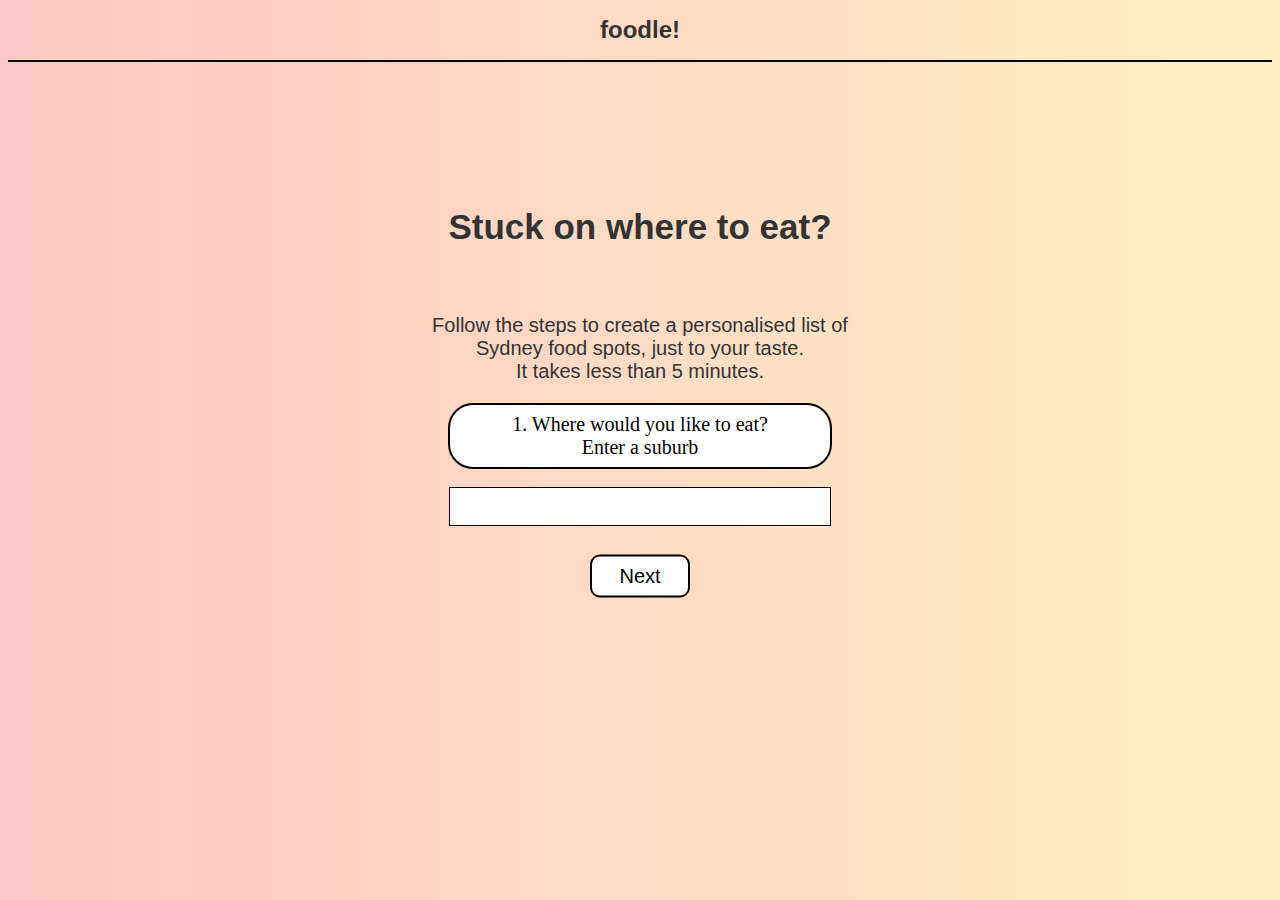
<file: index.html>
<!DOCTYPE html>
<html>
<head>
    <meta charset="UTF-8" />
    <meta name="viewport" content="width=device-width, initial-scale=1">
    <title>foodle!</title>
    <link rel="stylesheet" href="web.css">
    <script src="GetStarted.js"></script>
</head>
<body class="foodle_body" onload="formLoad()">
    <header>
        <h1 class="foodle_h1">foodle!</h1> 
        <hr class="foodle_hr">
        <br />
        <br />
        <br />
        <br />
        <br />
        <br />
        <h2 class="foodle_h2">Stuck on where to eat?</h2>
        <br />
        <h3 class="foodle_h3">Follow the steps to create a personalised list of <br />Sydney food spots, just to your taste.<br /> It takes less than 5 minutes.</h3>
    </header>
    <div class="prompt">1. Where would you like to eat? <br />Enter a suburb</div>
    <br />
    <form id="location_form">
        <div class="div_wrapper">
            <input class="text" type="text" name="location_input" id="location_input" />
        </div>
    </form>
    <div>
        <div class="container" id="divNextButton">
            <input type="button" id="btn_submitlocation" class="flat_button" value="Next" onclick="btn_submitLocation_OnClick()">
        </div>
    </div>
    <br>
    <br>
    <br>
    <div id="sectionCuisine" style="display: none;">
        <div class="prompt">2. Please select up to two cuisines of your choice</div>
        <form id="cuisine_form" onsubmit="btn_submit_OnClick(event)">
            <br>
            <br>
            <br>
            <div class="center">
                <table>
                    <tr>
                        <td>
                            <div class="selectbutton">
                                <label>
                                    <input type="checkbox" name="chkCuisine" value="Japanese"><span>Japanese</span>
                                </label>
                            </div>
                        </td>
                        <td>
                            <div class="selectbutton">
                                <label>
                                    <input type="checkbox" name="chkCuisine" value="Italian"><span>Italian</span>
                                </label>
                            </div>
                        </td>
                        <td>
                            <div class="selectbutton">
                                <label>
                                    <input type="checkbox" name="chkCuisine" value="Thai"><span>Thai</span>
                                </label>
                            </div>
                        </td>
                    </tr>
                    <tr>
                        <td>
                            &nbsp;
                        </td>
                    </tr>
                    <tr>
                        <td>
                            <div class="selectbutton">
                                <label>
                                    <input type="checkbox" name="chkCuisine" value="Korean"><span>Korean</span>
                                </label>
                            </div>
                        </td>
                        <td>
                            <div class="selectbutton">
                                <label>
                                    <input type="checkbox" name="chkCuisine" value="Vietnamese"><span>Vietnamese</span>
                                </label>
                            </div>
                        </td>
                        <td>
                            <div class="selectbutton">
                                <label>
                                    <input type="checkbox" name="chkCuisine" value="Indonesian"><span>Indonesian</span>
                                </label>
                            </div>
                        </td>
                    </tr>
                    <tr>
                        <td>
                            &nbsp;
                        </td>
                    </tr>
                    <tr>
                        <td>
                            <div class="selectbutton">
                                <label>
                                    <input type="checkbox" name="chkCuisine" value="Chinese"><span>Chinese</span>
                                </label>
                            </div>
                        </td>
                        <td>
                            <div class="selectbutton">
                                <label>
                                    <input type="checkbox" name="chkCuisine" value="Malaysian"><span>Malaysian</span>
                                </label>
                            </div>
                        </td>
                        <td>
                            <div class="selectbutton">
                                <label>
                                    <input type="checkbox" name="chkCuisine" value="Australian"><span>Australian</span>
                                </label>
                            </div>
                        </td>
                    </tr>
                    <tr>
                        <td>
                            &nbsp;
                        </td>
                    </tr>
                </table>
            </div>
            <br><br><br><br>
            <div class="prompt">3. What meal would you like to eat?</div>
            <div class="center">
                <table>
                    <tr>
                        <td>
                            <div class="selectbutton">
                                <label>
                                    <input type="radio" name="radioMealType" value="Lunch"><span>Lunch</span>
                                </label>
                            </div>
                            <div class="selectbutton">
                                <label>
                                    <input type="radio" name="radioMealType" value="Dinner"><span>Dinner</span>
                                </label>
                            </div>
                        </td>
                    </tr>
                </table>
            </div>
            <br>
            <div class="prompt">4. What's the price range for today?</div>
            <div class="center">
                <table>
                    <tr>
                        <td>
                            <div class="selectbutton">
                                <label>
                                    <input type="radio" name="radioPrice" value="$"><span>$</span>
                                </label>
                            </div>
                            <div class="selectbutton">
                                <label>
                                    <input type="radio" name="radioPrice" value="$$"><span>$$</span>
                                </label>
                            </div>
                        </td>
                    </tr>
                </table>
            </div>
            <div>
                <div class="container">
                    <input type="submit" id="btn_submit" class="flat_button" value="Submit" />
                </div>
            </div>
        </form>
    </div>
</body>
</html>
</file>
<file: web.css>
img{
    width: 100%;
    max-height: 100%;
    object-fit: contain;
    margin: auto;
}

.card {
    border-radius: 10px;
    background-image: linear-gradient(to left, rgb(253,199,195) , #fff0c3);
    margin-top: 50px;
    box-shadow: 0 4px 8px 0 rgba(0,0,0,0.2);
    transition: 0.3s;
    width: 100%;
}
      
.card:hover {
    box-shadow: 0 8px 16px 0 rgba(0,0,0,0.2);
}
      
.card_container {
padding: 2px 16px;
}

.card_header {
    font-family: Arial, sans-serif;
    font-size: 30px;
    color: #333333;
    font-weight: bold;
    text-align: left;
}

.card_details {
    font-family: Arial, sans-serif;
    font-size: 20px;
    color: #333333;
    font-weight: normal;
    text-align: left;
}

.container {
    width: 250px;
    height: 38px;
    margin: 50px auto 0px 1000px;
}

.header_container {
    width: 250px;
    height: 38px;
    margin: 50px auto 0px 50%;
}

div label input {
    margin-right: 100px;
}

.foodle_body {
    background-image: linear-gradient(to right, rgb(253,199,195) , #fff0c3);
}

.foodle_hr {
    border: 1px solid black;
}

.foodle_h1 {
  font-family: Arial, sans-serif;
  font-size: 24px;
  color: #333333;
  font-style: normal;
  text-align: center;
}

.foodle_h2 {
  font-family: Arial, sans-serif;
  font-size: 35px;
  color: #333333;
  font-weight: bold;
  text-align: center;
}

.foodle_h3 {
  font-family: Arial, sans-serif;
  font-size: 20px;
  color: #333333;
  font-weight: normal;
  text-align: center;
}

.prompt{
  border-radius:25px;
  border:2px solid #000;
  background:#fff;
  padding: 8px 15px;
  font-size:20px;
  width: 350px;
  text-align: center;
  margin-left: auto;
  margin-right: auto;
}

.text{
  background:#fff;
  padding: 8px 15px;
  font-size:18px;
  width: 350px;
  text-align: center;
  border:1px solid #000;
  align-items: center;
}

.div_wrapper{
  text-align: center;
}

.flat_button {
    border-radius: 10px;
    border: 2px solid #000;
    background: #fff;
    color: #000;
    padding: 8px 15px;
    font-size: 20px;
    width: 100px;
    text-align: center;
    margin: 0;
    position: absolute;
    left: 50%;
    -ms-transform: translate(-50%, -50%);
    transform: translate(-50%, -50%);
}

.center {
    display: flex;
    justify-content: center;
    align-items: center;
    height: 180px;
}

.flat_button:hover {
    color: #006398;
    border: 1px solid #006398;
    box-shadow: 2px 2px 20px #AFE9FF;
}

div label input {
    margin-right: 100px;
}

.selectbutton {
    margin: 4px;
    border-radius: 10px;
    border: 1px solid;
    overflow: hidden;
    float: left;
    font-family: Arial, sans-serif;
}

.selectbutton label {
    float: left;
    line-height: 3.0em;
    width: 8.0em;
    height: 3.0em;
}

.selectbutton label span {
    text-align: center;
    padding: 2px 0;
    display: block;
}

.selectbutton label input {
    position: absolute;
    display: none;
    color: white !important;
}

/* selects all of the text within the input element and changes the color of the text */
.selectbutton label input + span {
    color: black;
}

/* This will declare how a selected input will look giving generic properties */
.selectbutton input:checked + span {
    color: #ffffff;
    text-shadow: 0 0 6px rgba(0, 0, 0, 0.8);
    background-color: black;
}
</file>
